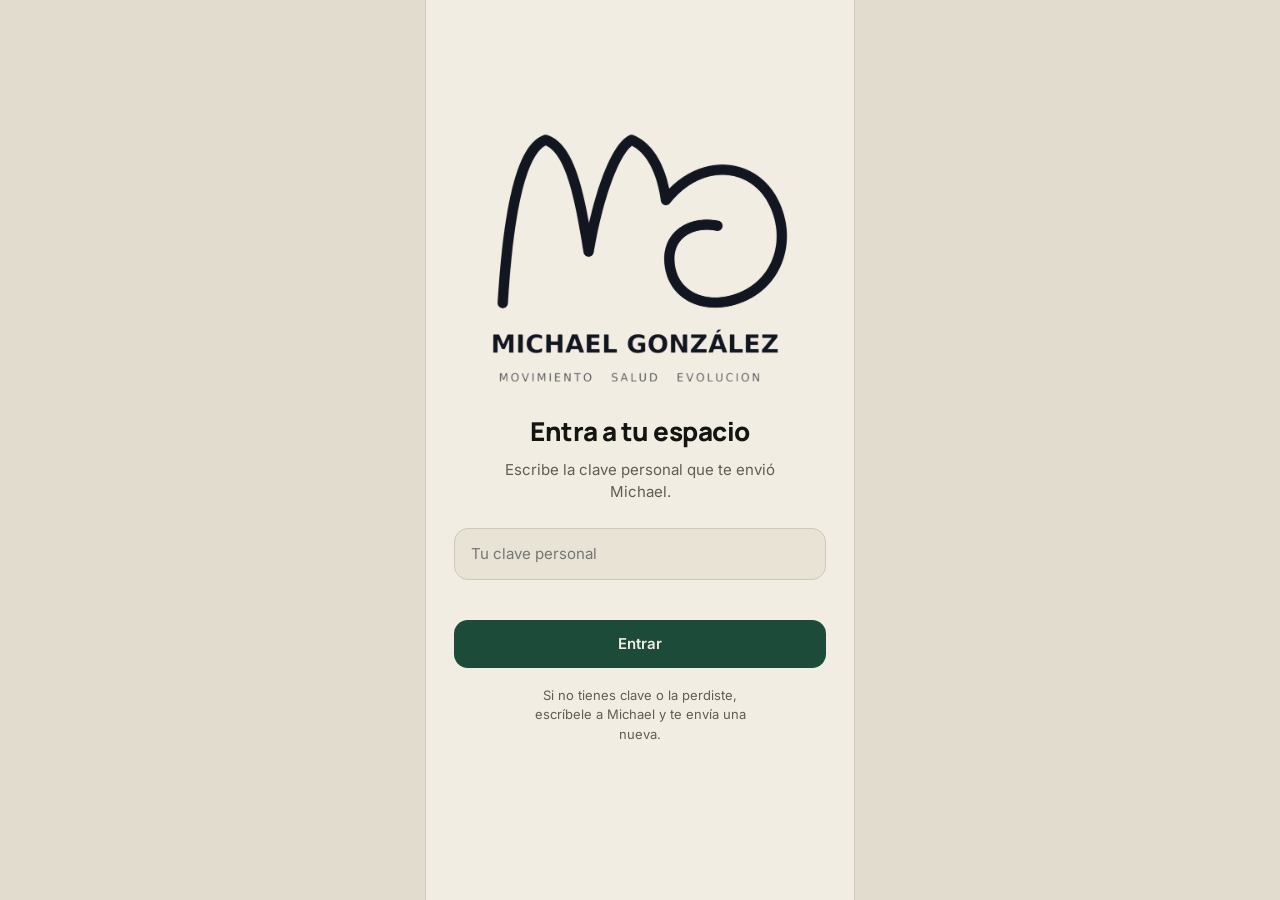
<file: index.html>
<!doctype html>
<html lang="es">
<head>
<meta charset="utf-8">
<meta name="viewport" content="width=device-width, initial-scale=1, viewport-fit=cover">
<meta http-equiv="Content-Security-Policy" content="default-src 'self'; script-src 'self'; style-src 'self' 'unsafe-inline'; img-src 'self' data: blob:; font-src 'self'; connect-src https://script.google.com https://script.googleusercontent.com; manifest-src 'self'; worker-src 'self'; base-uri 'none'; form-action 'none'">
<meta name="theme-color" content="#0D0D0C">
<meta name="apple-mobile-web-app-capable" content="yes">
<meta name="apple-mobile-web-app-status-bar-style" content="black-translucent">
<meta name="apple-mobile-web-app-title" content="Michael González">
<meta name="robots" content="noindex">
<title>Michael González | Tu espacio</title>
<link rel="manifest" href="manifest.webmanifest">
<link rel="icon" href="icons/icon-192.png">
<link rel="apple-touch-icon" href="icons/apple-touch-icon.png">
<link rel="stylesheet" href="app.css?v=12">
</head>
<body>
<div class="stage">
  <div class="app" id="app">

    <section class="login" id="login" aria-label="Acceso">
      <img class="full" src="img/logo-full.png" alt="Michael González. Movimiento, salud, evolución.">
      <h1>Entra a tu espacio</h1>
      <p>Escribe la clave personal que te envió Michael.</p>
      <input id="clave" type="password" autocomplete="off" autocapitalize="characters" spellcheck="false" placeholder="Tu clave personal" aria-label="Tu clave personal">
      <div class="err" id="err" role="alert"></div>
      <button class="btn block-btn" id="btnEntrar" data-act="entrar">Entrar</button>
      <p class="small" style="margin-top:18px">Si no tienes clave o la perdiste, escríbele a Michael y te envía una nueva.</p>
    </section>

    <header class="top">
      <img class="mark" src="img/logo-mark.png" alt="Michael González">
    </header>

    <main>
      <section class="screen on" id="s-inicio" aria-label="Inicio"></section>
      <section class="screen" id="s-plan" aria-label="Mi Plan"></section>
      <section class="screen" id="s-entrenar" aria-label="Entrenar"></section>
      <section class="screen" id="s-progreso" aria-label="Progreso"></section>
      <section class="screen" id="s-seguimiento" aria-label="Seguimiento"></section>
      <section class="screen" id="s-pagos" aria-label="Pagos"></section>
      <section class="screen" id="s-perfil" aria-label="Perfil"></section>
    </main>

    <div class="rest" id="rest" hidden>
      <div>Descanso<b id="restTime">0:45</b></div>
      <button data-act="saltarDescanso">Saltar</button>
    </div>

    <nav class="nav" id="nav" aria-label="Secciones"></nav>
    <div class="toast" id="toast" role="status" aria-live="polite"></div>
    <div class="sheet" id="sheet" hidden></div>
  </div>
</div>
<noscript><p style="padding:24px;font-family:sans-serif">Esta app necesita JavaScript para funcionar.</p></noscript>
<script src="app.js?v=11" defer></script>
</body>
</html>
</file>
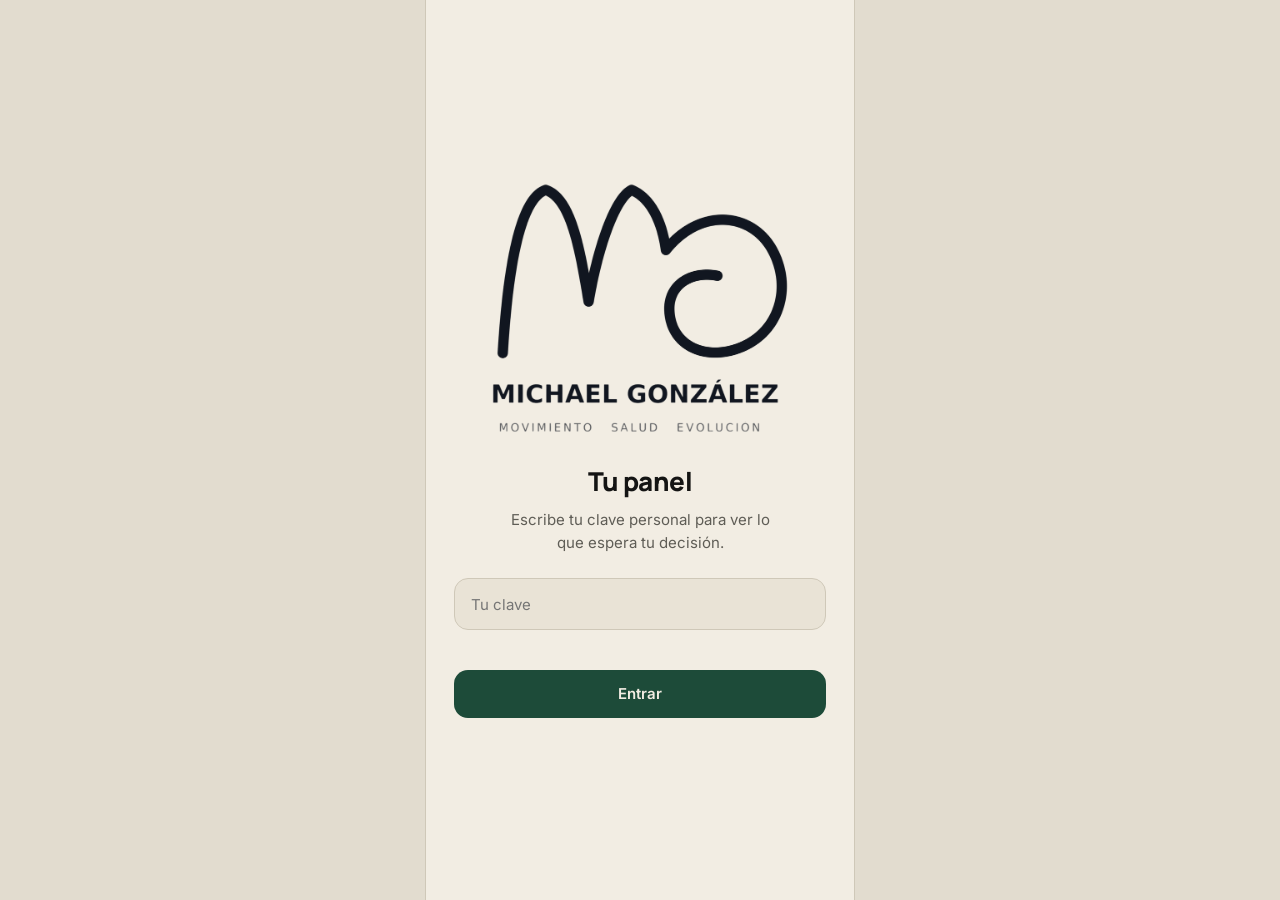
<file: michael/index.html>
<!doctype html>
<html lang="es">
<head>
<meta charset="utf-8">
<meta name="viewport" content="width=device-width, initial-scale=1, viewport-fit=cover">
<meta http-equiv="Content-Security-Policy" content="default-src 'self'; script-src 'self'; style-src 'self' 'unsafe-inline'; img-src 'self' data: blob:; font-src 'self'; connect-src https://script.google.com https://script.googleusercontent.com; manifest-src 'self'; worker-src 'self'; base-uri 'none'; form-action 'none'">
<meta name="theme-color" content="#0D0D0C">
<meta name="apple-mobile-web-app-capable" content="yes">
<meta name="apple-mobile-web-app-status-bar-style" content="black-translucent">
<meta name="apple-mobile-web-app-title" content="MG Panel">
<meta name="robots" content="noindex">
<title>Michael González | Panel</title>
<link rel="manifest" href="michael.webmanifest">
<link rel="icon" href="../icons/icon-192.png">
<link rel="apple-touch-icon" href="../icons/apple-touch-icon.png">
<link rel="stylesheet" href="../app.css">
<link rel="stylesheet" href="michael.css?v=13">
</head>
<body>
<div class="stage">
  <div class="app" id="app">

    <section class="login" id="login" aria-label="Acceso">
      <img class="full" src="../img/logo-full.png" alt="Michael González. Movimiento, salud, evolución.">
      <h1>Tu panel</h1>
      <p>Escribe tu clave personal para ver lo que espera tu decisión.</p>
      <input id="clave" type="password" autocomplete="off" autocapitalize="characters" spellcheck="false" placeholder="Tu clave" aria-label="Tu clave">
      <div class="err" id="err" role="alert"></div>
      <button class="btn block-btn" id="btnEntrar" data-act="entrar">Entrar</button>
    </section>

    <header class="top">
      <img class="mark" src="../img/logo-mark.png" alt="Michael González">
      <button class="linkbtn small" data-act="salir" id="btnSalir">Salir</button>
    </header>

    <main>
      <section class="screen on" id="s-hoy" aria-label="Hoy"></section>
      <section class="screen" id="s-resumen" aria-label="Resumen"></section>
      <section class="screen" id="s-planes" aria-label="Planes"></section>
      <section class="screen" id="s-pagos" aria-label="Pagos"></section>
      <section class="screen" id="s-clientes" aria-label="Clientes"></section>
    </main>

    <nav class="nav" id="nav" aria-label="Secciones"></nav>
    <div class="toast" id="toast" role="status" aria-live="polite"></div>
    <div class="sheet" id="sheet" hidden></div>
  </div>
</div>
<noscript><p style="padding:24px;font-family:sans-serif">Este panel necesita JavaScript para funcionar.</p></noscript>
<script src="michael.js?v=13" defer></script>
</body>
</html>
</file>
<file: app.css>
@font-face{font-family:'Manrope';font-style:normal;font-weight:500;font-display:swap;src:url(fonts/manrope-latin-500-normal.woff2) format('woff2')}
@font-face{font-family:'Manrope';font-style:normal;font-weight:700;font-display:swap;src:url(fonts/manrope-latin-700-normal.woff2) format('woff2')}
@font-face{font-family:'Manrope';font-style:normal;font-weight:800;font-display:swap;src:url(fonts/manrope-latin-800-normal.woff2) format('woff2')}
@font-face{font-family:'Inter';font-style:normal;font-weight:400;font-display:swap;src:url(fonts/inter-latin-400-normal.woff2) format('woff2')}
@font-face{font-family:'Inter';font-style:normal;font-weight:500;font-display:swap;src:url(fonts/inter-latin-500-normal.woff2) format('woff2')}
@font-face{font-family:'Inter';font-style:normal;font-weight:600;font-display:swap;src:url(fonts/inter-latin-600-normal.woff2) format('woff2')}
:root{
  --bg:#0D0D0C; --stage:#060606; --surface:#171817; --surface2:#222423;--body-base:#2E302E;--body-libre:#4B4E4C; --line:#2C2E2D;
  --ink:#F2EDE3; --muted:#A5A39A; --green:#1D4B39; --on-green:#F2EDE3; --accent:#6DBE9A;
  --hero-bg:#F2EDE3; --hero-ink:#0D0D0C; --hero-muted:#5E5C55; --hero-btn:#1D4B39; --hero-btn-ink:#F2EDE3;
  --hero-mark-filter:invert(1); --logo-filter:none;
  --ok:#6DBE9A; --warn:#D9B56A; --bad:#E39A88;
  --sans:'Inter',system-ui,-apple-system,'Segoe UI',Roboto,sans-serif;
  --display:'Manrope','Inter',system-ui,-apple-system,'Segoe UI',Roboto,sans-serif;
  box-sizing:border-box;
  padding-top:env(safe-area-inset-top,0px);
  padding-bottom:env(safe-area-inset-bottom,0px);
}
@media (prefers-color-scheme: light){
  :root:not([data-theme="dark"]){
    --bg:#F2EDE3; --stage:#E2DCCF; --surface:#E9E3D6; --surface2:#DDD6C7;--body-base:#E0D9CA;--body-libre:#C9C1AE; --line:#CFC8B8;
    --ink:#141413; --muted:#5F5D56; --green:#1D4B39; --on-green:#F2EDE3; --accent:#1D4B39;
    --hero-bg:#141413; --hero-ink:#F2EDE3; --hero-muted:#B4B1A8; --hero-btn:#F2EDE3; --hero-btn-ink:#141413;
    --hero-mark-filter:none; --logo-filter:invert(1);
    --ok:#1D4B39; --warn:#7D5F14; --bad:#A24A38;
  }
}
:root[data-theme="light"]{
  --bg:#F2EDE3; --stage:#E2DCCF; --surface:#E9E3D6; --surface2:#DDD6C7;--body-base:#E0D9CA;--body-libre:#C9C1AE; --line:#CFC8B8;
  --ink:#141413; --muted:#5F5D56; --green:#1D4B39; --on-green:#F2EDE3; --accent:#1D4B39;
  --hero-bg:#141413; --hero-ink:#F2EDE3; --hero-muted:#B4B1A8; --hero-btn:#F2EDE3; --hero-btn-ink:#141413;
  --hero-mark-filter:none; --logo-filter:invert(1);
  --ok:#1D4B39; --warn:#7D5F14; --bad:#A24A38;
}
html{height:100%;scroll-padding-top:env(safe-area-inset-top,0px)}
*,*::before,*::after{box-sizing:border-box}
body{margin:0;height:100%;background:var(--bg);color:var(--ink);font-family:var(--sans);font-size:15px;line-height:1.5;-webkit-font-smoothing:antialiased}
button,input,textarea{font:inherit;color:inherit}
button{cursor:pointer}
:focus-visible{outline:2px solid var(--accent);outline-offset:2px}
h1,h2,h3,p{margin:0}
.stage{height:100%;display:flex;justify-content:center;background:var(--stage)}
.app{position:relative;width:100%;max-width:430px;height:100%;display:flex;flex-direction:column;background:var(--bg);overflow:hidden}
@media (min-width:600px){.app{border-left:1px solid var(--line);border-right:1px solid var(--line)}}

/* barra superior */
.top{display:flex;align-items:center;justify-content:space-between;padding:12px 20px 4px}
.mark{height:28px;width:auto;filter:var(--logo-filter);display:block}
.chip{font-size:12px;font-weight:600;color:var(--muted);border:1px solid var(--line);border-radius:999px;padding:3px 10px}

/* pantallas */
main{flex:1;min-height:0;position:relative}
.screen{display:none;height:100%;overflow-y:auto;padding:12px 20px 32px;-webkit-overflow-scrolling:touch}
.screen.on{display:block}
.screen h1{font-family:var(--display);font-weight:800;font-size:28px;line-height:1.1;letter-spacing:-.02em}
.lead{color:var(--muted);margin-top:6px;max-width:34ch}
.block{margin-top:28px}
.block>h2{font-family:var(--display);font-weight:700;font-size:18px;letter-spacing:-.01em;margin-bottom:12px}
.muted{color:var(--muted)}
.small{font-size:13px}
.num{font-family:var(--display);font-weight:800;letter-spacing:-.02em;font-variant-numeric:tabular-nums}

/* botones */
.btn{display:inline-flex;align-items:center;justify-content:center;gap:8px;min-height:48px;padding:0 22px;border-radius:14px;border:0;background:var(--green);color:var(--on-green);font-weight:600;font-size:15px;text-align:center;text-decoration:none}
.btn.block-btn{display:flex;width:100%}
.btn.ghost{background:transparent;border:1px solid var(--line);color:var(--ink)}
.btn.quiet{background:var(--surface);color:var(--ink)}
.btn[disabled],.btn.off{opacity:.55}
.linkbtn{background:none;border:0;padding:0;color:var(--accent);font-weight:600;text-decoration:underline;text-underline-offset:3px}

/* inicio */
.hello{font-size:15px;color:var(--muted)}
.hello h1{color:var(--ink);margin-top:2px}
.hero{position:relative;overflow:hidden;margin-top:20px;padding:22px 22px 24px;border-radius:24px;background:var(--hero-bg);color:var(--hero-ink)}
.hero .mk{position:absolute;right:-30px;bottom:-24px;width:210px;opacity:.09;filter:var(--hero-mark-filter);pointer-events:none}
.hero p.k{font-size:14px;color:var(--hero-muted);font-weight:500}
.hero h2{font-family:var(--display);font-weight:800;font-size:36px;line-height:1.05;letter-spacing:-.03em;margin:6px 0 4px}
.hero p.m{color:var(--hero-muted);margin-bottom:20px}
.hero .btn{position:relative;background:var(--hero-btn);color:var(--hero-btn-ink);min-width:190px}
.plan-line{display:flex;align-items:baseline;gap:8px}
.plan-line .num{font-size:44px;line-height:1}
.bar{height:10px;border-radius:999px;background:var(--surface2);overflow:hidden;margin-top:12px}
.bar>i{display:block;height:100%;border-radius:999px;background:var(--accent);transition:width .4s ease}
.week{display:flex;justify-content:space-between;margin-top:16px}
.day{display:flex;flex-direction:column;align-items:center;gap:6px;font-size:12px;color:var(--muted);width:38px}
.day i{width:34px;height:34px;border-radius:50%;border:1.5px solid var(--line);display:grid;place-items:center;font-style:normal}
.day.done i{background:var(--green);border-color:var(--green);color:var(--on-green)}
.day.today i{border-color:var(--ink);color:var(--ink)}
.day.today{color:var(--ink);font-weight:600}
.day svg{width:16px;height:16px;stroke:currentColor;fill:none;stroke-width:2.4;stroke-linecap:round;stroke-linejoin:round}
.stats{display:flex;border-top:1px solid var(--line);border-bottom:1px solid var(--line)}
.stats div{flex:1;padding:14px 0 14px 14px}
.stats div+div{border-left:1px solid var(--line)}
.stats div:first-child{padding-left:0}
.stats .num{font-size:28px;line-height:1.1;display:block}
.stats span.l{font-size:13px;color:var(--muted)}
.quote{border-left:3px solid var(--green);padding:2px 0 2px 16px}
.quote p{font-size:16px;line-height:1.5}
.quote .by{margin-top:8px;color:var(--muted);font-size:13px}

/* mi plan */
.seg{display:flex;background:var(--surface);border-radius:14px;padding:4px;margin-top:20px}
.seg button{flex:1;border:0;background:none;border-radius:11px;min-height:40px;font-weight:600;color:var(--muted)}
.seg button[aria-pressed="true"]{background:var(--green);color:var(--on-green)}
.list{margin-top:12px}
.row{display:flex;align-items:center;gap:14px;width:100%;padding:16px 0;border:0;border-bottom:1px solid var(--line);background:none;text-align:left}
.row:last-child{border-bottom:0}
.row .d{width:44px;font-family:var(--display);font-weight:800;font-size:15px}
.row .t{flex:1;min-width:0}
.row .t b{display:block;font-weight:600}
.row .t span{font-size:13px;color:var(--muted)}
.tag{font-size:12px;font-weight:600;display:inline-flex;align-items:center;gap:6px;white-space:nowrap}
.tag::before{content:"";width:8px;height:8px;border-radius:50%;background:currentColor}
.tag.hecha,.tag.validado{color:var(--ok)}
.tag.hoy{color:var(--ink)}
.tag.pendiente{color:var(--warn)}
.tag.futura{color:var(--muted)}
.tag.validacion{color:var(--accent)}
.tag.rechazado{color:var(--bad)}

/* entrenar */
.prog-line{display:flex;justify-content:space-between;align-items:baseline;margin-top:20px}
.ex{padding:18px 0;border-bottom:1px solid var(--line)}
.ex-top{display:flex;align-items:center;gap:14px}
.thumb{width:52px;height:52px;border-radius:14px;background:var(--surface);display:grid;place-items:center;flex:none}
.thumb svg{width:26px;height:26px;stroke:var(--muted);fill:none;stroke-width:1.7;stroke-linecap:round;stroke-linejoin:round}
.ex-info{flex:1;min-width:0}
.ex-info b{display:block;font-weight:600;line-height:1.25}
.ex-info span{font-size:13px;color:var(--muted)}
.kg{display:flex;align-items:center;gap:6px;background:var(--surface);border-radius:12px;padding:0 10px;height:44px}
.kg input{width:58px;border:0;background:none;text-align:right;font-family:var(--display);font-weight:800;font-size:17px;padding:0;-moz-appearance:textfield}
.kg input::-webkit-outer-spin-button,.kg input::-webkit-inner-spin-button{-webkit-appearance:none;margin:0}
.kg span{font-size:13px;color:var(--muted)}
.sets{display:flex;gap:10px;margin-top:14px;padding-left:66px}
.set{width:46px;height:46px;border-radius:50%;border:1.5px solid var(--line);background:none;font-family:var(--display);font-weight:800;font-size:16px;display:grid;place-items:center;transition:background .15s,border-color .15s}
.set[aria-pressed="true"]{background:var(--green);border-color:var(--green);color:var(--on-green)}
.set svg{width:20px;height:20px;stroke:currentColor;fill:none;stroke-width:2.6;stroke-linecap:round;stroke-linejoin:round}
.videolink{margin-top:2px;font-size:13px}
.alt{margin-top:6px;font-size:13px;color:var(--muted)}
.alt .linkbtn{font-size:13px}
.guia{margin:10px 0 0 66px;font-size:13.5px}
.guia summary{display:inline-flex;align-items:center;min-height:32px;color:var(--accent);font-weight:600;cursor:pointer;list-style:none}
.guia summary::-webkit-details-marker{display:none}
.guia summary::after{content:"";width:7px;height:7px;margin-left:8px;border-right:2px solid currentColor;border-bottom:2px solid currentColor;transform:rotate(45deg) translateY(-2px);transition:transform .15s}
.guia[open] summary::after{transform:rotate(-135deg) translateY(-1px)}
.guia-fila{padding:8px 0;border-top:1px dashed var(--line);line-height:1.45}
.guia-fila b{display:block;font-weight:600;font-size:12.5px;color:var(--muted);margin-bottom:1px}
.fechas{display:flex;flex-wrap:wrap;gap:8px;margin-top:4px}
.fechas button{min-height:38px;padding:0 14px;border-radius:999px;border:1.5px solid var(--line);background:none;color:var(--ink);font-weight:600;font-size:13.5px}
.comparar{display:flex;flex-wrap:wrap;gap:8px;margin-top:12px}
.fotos{display:grid;grid-template-columns:repeat(3,1fr);gap:8px;margin-top:12px}
.fotos.par{grid-template-columns:repeat(2,1fr)}
.fotos figure{margin:0}
.fotos figcaption{font-size:12px;color:var(--muted);margin-top:4px;text-align:center}
.ph{aspect-ratio:3/4;border-radius:12px;overflow:hidden;background:var(--bg);display:flex;align-items:center;justify-content:center;text-align:center;padding:6px;font-size:12px;color:var(--muted)}
.ph img{width:100%;height:100%;object-fit:cover;display:block}
.ph .skel{height:100%;width:100%;margin:0;border-radius:0}
.field .como{font-size:12px;color:var(--muted);margin-top:4px;line-height:1.35}
.mas-medidas{margin-top:14px}
.mas-medidas summary{display:inline-flex;align-items:center;min-height:40px;color:var(--accent);font-weight:600;cursor:pointer;list-style:none}
.mas-medidas summary::-webkit-details-marker{display:none}
.mas-medidas[open] summary{margin-bottom:8px}
.form-pago label{display:block;font-size:13px;font-weight:600;color:var(--muted);margin:14px 0 6px}
.form-pago .in{display:flex;align-items:center;gap:8px;background:var(--bg);border:1.5px solid var(--line);border-radius:14px;height:50px;padding:0 14px}
.form-pago .in span{color:var(--muted)}
.form-pago .in input{flex:1;min-width:0;border:0;background:none;font-family:var(--display);font-weight:800;font-size:19px;padding:0;color:var(--ink)}
.form-pago select,.form-pago input[type=date],.form-pago input[type=text]{display:block;width:100%;height:48px;border:1.5px solid var(--line);border-radius:14px;background:var(--bg);color:var(--ink);padding:0 14px;font:inherit;font-size:16px;margin:0}
.form-pago .file-pago{position:relative;display:flex;align-items:center;justify-content:center;margin-top:18px;min-height:50px;border:1.5px dashed var(--line);border-radius:14px;color:var(--accent);font-weight:600;font-size:14.5px;text-align:center;padding:8px 12px;cursor:pointer}
.form-pago .file-pago input{position:absolute;inset:0;opacity:0;cursor:pointer;width:100%;height:100%}
.redes{display:grid;grid-template-columns:repeat(3,1fr);gap:8px;margin-top:10px}
.redes .btn{justify-content:center;text-decoration:none;padding-left:8px;padding-right:8px;font-size:14px}
.rest{display:flex;align-items:center;justify-content:space-between;padding:10px 20px;background:var(--green);color:var(--on-green)}
.rest[hidden]{display:none}
.rest b{font-family:var(--display);font-weight:800;font-size:22px;font-variant-numeric:tabular-nums;margin-left:8px}
.rest button{background:rgba(242,237,227,.16);border:0;border-radius:10px;min-height:38px;padding:0 16px;font-weight:600;color:var(--on-green)}
.done-box{margin-top:32px;padding-top:8px}
.done-box .ring{width:64px;height:64px;border-radius:50%;background:var(--green);color:var(--on-green);display:grid;place-items:center;margin-bottom:16px}
.done-box .ring svg{width:30px;height:30px;stroke:currentColor;fill:none;stroke-width:2.6;stroke-linecap:round;stroke-linejoin:round}

/* progreso */
.chart{width:100%;height:auto;display:block;margin-top:8px}
.chart text{font-family:var(--sans);font-size:10.5px;fill:var(--muted)}
.chart text.val{font-family:var(--display);font-weight:800;font-size:13px;fill:var(--ink)}
.ch-head{display:flex;justify-content:space-between;align-items:baseline}
.ch-head b{font-family:var(--display);font-weight:700;font-size:16px}
.ch-head span{font-size:13px;color:var(--muted)}

/* seguimiento */
.slots{display:grid;grid-template-columns:repeat(3,1fr);gap:10px}
.slot{position:relative;display:block;aspect-ratio:3/4;border:1.5px dashed var(--line);border-radius:16px;overflow:hidden;cursor:pointer;background:var(--surface)}
.slot input{position:absolute;inset:0;opacity:0;cursor:pointer;width:100%;height:100%}
.slot-body{position:absolute;inset:0;display:flex;flex-direction:column;align-items:center;justify-content:center;gap:6px;text-align:center;font-size:13px;color:var(--muted);padding:8px}
.slot-body svg{width:24px;height:24px;stroke:var(--muted);fill:none;stroke-width:1.7;stroke-linecap:round;stroke-linejoin:round}
.slot-body img{position:absolute;inset:0;width:100%;height:100%;object-fit:cover}
.slot-body em{position:absolute;left:0;right:0;bottom:0;background:rgba(13,13,12,.7);color:#F2EDE3;font-style:normal;font-size:12px;padding:5px}
.slot-name{margin-top:8px;font-size:13px;font-weight:600;text-align:center}
.fields{display:grid;grid-template-columns:1fr 1fr;gap:12px}
.field label{display:block;font-size:13px;color:var(--muted);margin-bottom:4px}
.field .in{display:flex;align-items:center;background:var(--surface);border-radius:12px;height:48px;padding:0 12px;gap:6px}
.field input{flex:1;min-width:0;border:0;background:none;font-family:var(--display);font-weight:800;font-size:17px;padding:0;outline-offset:6px}
.field .in span{font-size:13px;color:var(--muted)}

/* pagos */
.pay-now{padding:18px 0 20px;border-bottom:1px solid var(--line)}
.pay-now .amt{font-family:var(--display);font-weight:800;font-size:34px;letter-spacing:-.02em;line-height:1.1;margin:4px 0 12px}
.file-btn{position:relative;overflow:hidden}
.file-btn input{position:absolute;inset:0;opacity:0;cursor:pointer;width:100%;height:100%}
.note{font-size:13px;color:var(--muted);margin-top:6px}

/* perfil */
.who{display:flex;align-items:center;gap:16px;margin-top:20px}
.avatar{width:64px;height:64px;border-radius:50%;background:var(--green);color:var(--on-green);display:grid;place-items:center;font-family:var(--display);font-weight:800;font-size:22px}
.who b{display:block;font-family:var(--display);font-weight:800;font-size:20px}
.kv{display:flex;justify-content:space-between;gap:16px;padding:14px 0;border-bottom:1px solid var(--line)}
.kv:last-child{border-bottom:0}
.kv span:first-child{color:var(--muted)}
.kv span:last-child{text-align:right;font-weight:500}

/* nav inferior */
.nav{display:flex;gap:2px;border-top:1px solid var(--line);background:var(--bg);padding:6px 6px 8px}
.nav button{flex:1;min-width:0;display:flex;flex-direction:column;align-items:center;justify-content:center;gap:3px;background:none;border:0;color:var(--muted);height:52px;border-radius:14px;font-size:10.5px;font-weight:600;line-height:1;transition:flex-grow .2s ease,background .2s ease}
.nav button svg{width:22px;height:22px;stroke:currentColor;fill:none;stroke-width:1.8;stroke-linecap:round;stroke-linejoin:round}
.nav button span{display:none;white-space:nowrap}
.nav button[aria-current="page"]{flex-grow:1.7;background:var(--green);color:var(--on-green)}
.nav button[aria-current="page"] span{display:block}

/* avisos y hoja */
.toast{position:absolute;left:20px;right:20px;bottom:88px;background:var(--ink);color:var(--bg);padding:12px 16px;border-radius:14px;font-weight:500;font-size:14px;opacity:0;transform:translateY(8px);pointer-events:none;transition:opacity .2s,transform .2s;z-index:30}
.toast.show{opacity:1;transform:none}
.sheet{position:absolute;inset:0;z-index:20;display:flex;flex-direction:column;justify-content:flex-end}
.sheet[hidden]{display:none}
.sheet-bg{position:absolute;inset:0;background:rgba(0,0,0,.55)}
.sheet-body{position:relative;background:var(--surface);border-radius:24px 24px 0 0;padding:24px 20px 24px;max-height:88%;overflow-y:auto}
.sheet-body h2{font-family:var(--display);font-weight:800;font-size:22px;letter-spacing:-.02em}
.choices{display:grid;grid-template-columns:1fr 1fr;gap:10px;margin:16px 0}
.choice{min-height:52px;border-radius:14px;border:1.5px solid var(--line);background:none;font-weight:600}
.choice[aria-pressed="true"]{background:var(--green);border-color:var(--green);color:var(--on-green)}
textarea{width:100%;min-height:88px;border-radius:14px;border:1.5px solid var(--line);background:var(--bg);padding:12px;resize:none;margin-bottom:16px}

/* acceso */
.login{position:absolute;inset:0;z-index:40;background:var(--bg);display:flex;flex-direction:column;justify-content:center;padding:32px 28px;overflow-y:auto}
.login[hidden]{display:none}
.login .full{width:100%;max-width:300px;height:auto;filter:var(--logo-filter);margin:0 auto 28px;display:block}
.login h1{font-family:var(--display);font-weight:800;font-size:26px;letter-spacing:-.02em;text-align:center}
.login p{text-align:center;color:var(--muted);margin:8px auto 24px;max-width:30ch}
.login input{width:100%;height:52px;border-radius:14px;border:1.5px solid var(--line);background:var(--surface);padding:0 16px;margin-bottom:12px}
.login .err{color:var(--bad);font-size:13px;min-height:20px;margin-bottom:8px}


/* mapa del cuerpo */
.body{display:block;width:100%;max-width:240px;height:auto;margin:14px auto 0}
.body .base{fill:var(--body-base);stroke:none}
.body .basel{fill:none;stroke:var(--body-base);stroke-linecap:round}
.mus{cursor:pointer;outline:none}
.mus path{stroke:var(--bg);stroke-width:1.4;stroke-linejoin:round;transition:fill .2s}
.m-hoy path{fill:var(--ink)}
.m-reciente path{fill:var(--accent);fill-opacity:.8}
.m-libre path{fill:var(--body-libre)}
.mus:focus-visible path{stroke:var(--accent);stroke-width:2.6}
.legend{display:flex;flex-wrap:wrap;gap:8px 18px;margin-top:14px;font-size:13px;color:var(--muted)}
.legend i{display:inline-block;width:10px;height:10px;border-radius:50%;margin-right:6px;vertical-align:-1px}
.legend .l1{background:var(--ink)}
.legend .l2{background:var(--accent)}
.legend .l3{background:var(--body-libre);border:1px solid var(--line)}
/* bienvenida, corte y documentos */
.welcome{margin-top:16px}
.welcome p{font-size:16px;line-height:1.55}
.welcome p+p{margin-top:8px}
.welcome .by{margin-top:10px;font-family:var(--display);font-weight:800;color:var(--muted)}
.back{display:inline-flex;align-items:center;gap:6px;min-height:44px;margin:-8px 0 0 -4px;padding:0 4px;background:none;border:0;color:var(--muted);font-weight:600}
.back svg{width:18px;height:18px;stroke:currentColor;fill:none;stroke-width:2.2;stroke-linecap:round;stroke-linejoin:round}
#resumenSes .set{width:38px;height:38px;font-size:14px}
.cumple{margin-top:18px;padding:16px 18px;border-radius:16px;background:var(--green);color:var(--on-green)}
.cumple b{display:block;font-family:var(--display);font-weight:800;font-size:19px}
.cumple p{margin-top:6px;line-height:1.5}
.cumple .by{font-family:var(--display);font-weight:800;opacity:.85}
.salud summary{display:flex;align-items:baseline;justify-content:space-between;gap:12px;cursor:pointer;list-style:none}
.salud summary::-webkit-details-marker{display:none}
.salud summary h2{margin:0}
.salud[open] summary .muted{display:none}
.salud h3{margin-top:18px}
.kv-col span:last-child small{display:block;font-weight:400;font-size:13px;color:var(--muted);margin-top:2px}
.cut{display:flex;justify-content:space-between;gap:12px;margin-top:14px;padding-top:12px;border-top:1px solid var(--line);font-size:14px}
.cut span{color:var(--muted)}
.cut b{font-weight:600;white-space:nowrap}
.agree{margin:14px 0 0;padding:0;list-style:none}
.agree li{padding:12px 0;border-bottom:1px solid var(--line)}
.agree li:last-child{border-bottom:0}
.agree b{display:block;font-weight:600;margin-bottom:2px}
.agree span{color:var(--muted);font-size:14px}
.docrow{display:flex;justify-content:space-between;align-items:center;gap:12px;padding:14px 0;border-bottom:1px solid var(--line)}
.docrow b{display:block;font-weight:600}
.docrow span.s{font-size:13px;color:var(--muted)}
.sheet-body h3{font-family:var(--display);font-weight:700;font-size:17px;margin-top:22px}

@media (prefers-reduced-motion: reduce){
  *,*::before,*::after{transition:none!important;animation:none!important}
}

/* carga, avisos y estados */
.skel{height:14px;border-radius:8px;background:linear-gradient(90deg,var(--surface),var(--surface2),var(--surface));background-size:200% 100%;animation:sk 1.2s ease-in-out infinite;margin-top:12px}
.skel.big{height:120px;border-radius:24px;margin-top:20px}
@keyframes sk{0%{background-position:200% 0}100%{background-position:-200% 0}}
.banner{background:var(--surface);border-radius:14px;padding:14px 16px;margin-top:20px;font-size:15px;line-height:1.5}
.banner.err{color:var(--bad)}
.tag.omitida{color:var(--muted)}
.day.omit i{border-style:dashed}
.select{width:100%;height:44px;border-radius:12px;border:1.5px solid var(--line);background:var(--surface);padding:0 12px;margin-top:10px}
.slot.sent{border-style:solid;border-color:var(--green)}
.slot-body .ok{color:var(--accent);font-weight:600}
.note a{color:var(--accent)}
.btn.busy{opacity:.6;pointer-events:none}
.who-doc{display:flex;justify-content:space-between;align-items:center;gap:12px;padding:14px 0;border-bottom:1px solid var(--line)}
.who-doc:last-child{border-bottom:0}
.who-doc b{display:block;font-weight:600}
.who-doc span.s{font-size:13px;color:var(--muted)}
</file>
<file: michael/michael.css>
/* Panel de Michael: usa los mismos colores y tipografías de la app (../app.css) y agrega lo propio. */
.top{gap:12px}
.top .linkbtn{margin-left:auto}
.back{display:inline-flex;align-items:center;gap:6px;min-height:44px;margin:-8px 0 0 -4px;padding:0 4px;background:none;border:0;color:var(--muted);font-weight:600}
.back svg{width:18px;height:18px;stroke:currentColor;fill:none;stroke-width:2.2;stroke-linecap:round;stroke-linejoin:round}
.group{margin-top:26px}
.group>h2{font-family:var(--display);font-weight:700;font-size:18px;letter-spacing:-.01em;display:flex;align-items:baseline;justify-content:space-between;gap:10px}
.group>h2 span{font-family:var(--sans);font-size:13px;font-weight:500;color:var(--muted)}
.row.tap{cursor:pointer}
.row.still{cursor:default}
.row .go{width:18px;height:18px;stroke:var(--muted);fill:none;stroke-width:2;stroke-linecap:round;stroke-linejoin:round;flex:none}
.empty{margin-top:22px;padding:22px 0;border-top:1px solid var(--line);color:var(--muted)}
.empty b{display:block;color:var(--ink);font-family:var(--display);font-weight:700;font-size:18px;margin-bottom:4px}
.tag.na{color:var(--muted)}
.tag.ing{color:var(--warn)}
.sess{border-bottom:1px solid var(--line)}
.sess summary{list-style:none;display:flex;align-items:center;gap:14px;padding:14px 0;cursor:pointer}
.sess summary::-webkit-details-marker{display:none}
.sess .d{width:44px;font-family:var(--display);font-weight:800;font-size:15px}
.sess .t{flex:1;min-width:0}
.sess .t b{display:block;font-weight:600;line-height:1.3}
.sess .t span{font-size:13px;color:var(--muted)}
.sess .chev{width:18px;height:18px;stroke:var(--muted);fill:none;stroke-width:2;stroke-linecap:round;stroke-linejoin:round;transition:transform .15s}
.sess[open] .chev{transform:rotate(90deg)}
.ex-line{padding:10px 0 12px 58px;border-top:1px dashed var(--line)}
.ex-line b{display:block;font-weight:600;font-size:14px}
.ex-line span{display:block;font-size:13px;color:var(--muted)}
.ex-top{display:flex;align-items:baseline;gap:12px}
.ex-top b{flex:1;min-width:0}
.ex-top .linkbtn,.ses-acts .linkbtn{font-size:13.5px;min-height:32px}
.ses-acts{display:flex;flex-wrap:wrap;gap:6px 18px}
.dos{display:grid;grid-template-columns:1fr 1fr;gap:10px}
#nuevoEjBox[hidden]{display:none}
.btn-sm{min-height:38px;padding:0 16px;font-size:14px;flex:none;display:inline-flex;align-items:center}
.row .btn-sm{margin-left:auto}
.sheet-body h3{margin-top:18px}
.notes{margin-top:12px;padding:14px 16px;border-radius:14px;background:var(--surface);font-size:14px;line-height:1.55;white-space:pre-wrap}
.private{display:inline-block;margin-top:4px;font-size:12px;color:var(--muted)}
.actions{display:grid;gap:10px;margin-top:26px}
.moneyin{display:flex;align-items:center;gap:8px;background:var(--bg);border:1.5px solid var(--line);border-radius:14px;height:52px;padding:0 14px;margin:6px 0 16px}
.moneyin span{color:var(--muted)}
.moneyin input{flex:1;min-width:0;border:0;background:none;font-family:var(--display);font-weight:800;font-size:20px;padding:0}
.sheet-body .lead{max-width:none}

/* resumen */
.kpis{display:grid;grid-template-columns:1fr 1fr;gap:10px;margin-top:12px}
.kpi{background:var(--surface);border-radius:16px;padding:14px 14px 12px}
.kpi .l{display:block;font-size:12.5px;color:var(--muted);line-height:1.3}
.kpi .v{display:block;font-family:var(--display);font-weight:800;font-size:21px;margin-top:4px;letter-spacing:-.01em;overflow-wrap:anywhere}
.kpi .v.good{color:var(--ok)}.kpi .v.bad{color:var(--bad)}
.kpi .s{display:block;font-size:12px;color:var(--muted);margin-top:2px}
.chart{width:100%;height:auto;display:block;margin-top:12px}
.chart text{font-size:9px;fill:var(--muted);font-family:var(--sans)}
.chart .b-in{fill:var(--accent)}.chart .b-out{fill:var(--muted);opacity:.55}
.chart .spark{fill:none;stroke:var(--accent);stroke-width:2;stroke-linecap:round;stroke-linejoin:round}
.chart .dot{fill:var(--accent)}
.legend{display:flex;gap:16px;font-size:12px;color:var(--muted);margin-top:6px}
.legend i{display:inline-block;width:10px;height:10px;border-radius:3px;margin-right:6px;background:var(--accent)}
.legend i.o{background:var(--muted);opacity:.55}
.fun{display:grid;gap:8px;margin-top:12px}
.fun div{display:grid;grid-template-columns:118px 1fr 28px;align-items:center;gap:10px;font-size:13px}
.fun .bar{height:10px;border-radius:6px;background:var(--surface2);overflow:hidden}
.fun .bar i{display:block;height:100%;background:var(--accent);border-radius:6px}
.fun b{text-align:right;font-weight:600}
/* buscador y filtros */
.search{margin-top:16px}
.search input{width:100%;height:48px;border:1.5px solid var(--line);border-radius:14px;background:var(--surface);padding:0 16px;font-size:16px}
.chips{display:flex;gap:8px;overflow-x:auto;margin:12px -20px 0;padding:0 20px 4px;scrollbar-width:none}
.chips::-webkit-scrollbar{display:none}
.chips button{flex:none;min-height:36px;padding:0 14px;border-radius:999px;border:1.5px solid var(--line);background:none;color:var(--muted);font-weight:600;font-size:13.5px}
.chips button[aria-pressed="true"]{background:var(--green);border-color:var(--green);color:var(--on-green)}
.countline{margin-top:14px;font-size:13px;color:var(--muted)}
/* ficha del cliente */
.bar{height:8px;border-radius:6px;background:var(--surface2);overflow:hidden;margin-top:8px}
.bar i{display:block;height:100%;background:var(--accent);border-radius:6px}
.bar.low i{background:var(--warn)}
a.btn{text-decoration:none;justify-content:center}
.row .t em{font-style:normal;color:var(--muted)}
.delta{white-space:nowrap}
.photos{display:grid;grid-template-columns:repeat(3,1fr);gap:8px;margin-top:10px}
.pair{grid-template-columns:repeat(2,1fr)}
.photos figure{margin:0}
.photos figcaption{font-size:12px;color:var(--muted);margin-top:4px;text-align:center}
.ph{aspect-ratio:3/4;border-radius:12px;overflow:hidden;background:var(--surface);display:flex;align-items:center;justify-content:center;text-align:center;padding:6px;font-size:12px;color:var(--muted)}
.ph img{width:100%;height:100%;object-fit:cover;display:block}
.ph .skel{height:100%;width:100%;margin:0;border-radius:0}
.cm{padding:14px 0;border-bottom:1px solid var(--line)}
.cm:last-child{border-bottom:0}
.cm b{display:block;font-weight:600;font-size:14px}
.cm span{display:block;color:var(--muted);font-size:13px}
.cm p{margin-top:6px;font-size:14.5px;line-height:1.5}
.proof{margin-top:14px}.proof img{max-width:100%;border-radius:12px;display:block}
/* entrada de clientes: prospectos, alta, activar y clave */
.form label{display:block;font-size:13px;font-weight:600;color:var(--muted);margin:14px 0 6px}
.form input,.form select{display:block;width:100%;height:48px;border:1.5px solid var(--line);border-radius:14px;background:var(--bg);color:var(--ink);padding:0 14px;font:inherit;font-size:16px}
.form .pair{display:grid;grid-template-columns:1fr 1fr;gap:10px}
.sheet-body .actions{margin-top:20px}
.check{display:flex;gap:12px;align-items:flex-start;margin-top:14px;font-size:14.5px;line-height:1.45}
.check input{width:22px;height:22px;flex:none;margin-top:1px;accent-color:var(--green)}
.banner.warn{color:var(--warn)}
.clave{margin:16px 0 4px;padding:18px 12px;border-radius:16px;background:var(--bg);font-family:var(--display);font-weight:800;font-size:22px;letter-spacing:.06em;text-align:center;overflow-wrap:anywhere;user-select:all}
.msg{min-height:150px;font-size:14px;line-height:1.5}
.estados{display:flex;flex-wrap:wrap;gap:8px;margin-top:8px}
.estados button{min-height:40px;padding:0 14px;border-radius:999px;border:1.5px solid var(--line);background:none;color:var(--ink);font-weight:600;font-size:13.5px}
.add{display:flex;justify-content:flex-end;margin-top:14px}
/* semáforo y avance del ingreso */
.tag.sem-verde{color:var(--ok)}.tag.sem-amarillo{color:var(--warn)}.tag.sem-rojo{color:var(--bad)}
.pasos{margin-top:8px}
.paso{display:flex;align-items:flex-start;gap:12px;padding:12px 0;border-bottom:1px solid var(--line)}
.paso:last-child{border-bottom:0}
.paso .ico{flex:none;width:24px;height:24px;border-radius:50%;border:2px solid var(--line);display:grid;place-items:center;font-size:13px;font-weight:800;margin-top:1px}
.paso.ok .ico{background:var(--green);border-color:var(--green);color:var(--on-green)}
.paso .t{flex:1;min-width:0}
.paso .t b{display:block;font-weight:600;line-height:1.3}
.paso .t span{display:block;font-size:13px;color:var(--muted);margin-top:2px}
.paso .t .paso-act{display:block;margin-top:6px;font-size:14px}
.pasos-lista{margin:12px 0 8px 18px;font-size:14.5px;line-height:1.6}
.paso .quien{flex:none;font-size:12px;font-weight:600;color:var(--muted);border:1px solid var(--line);border-radius:999px;padding:3px 10px;margin-top:2px}
</file>
